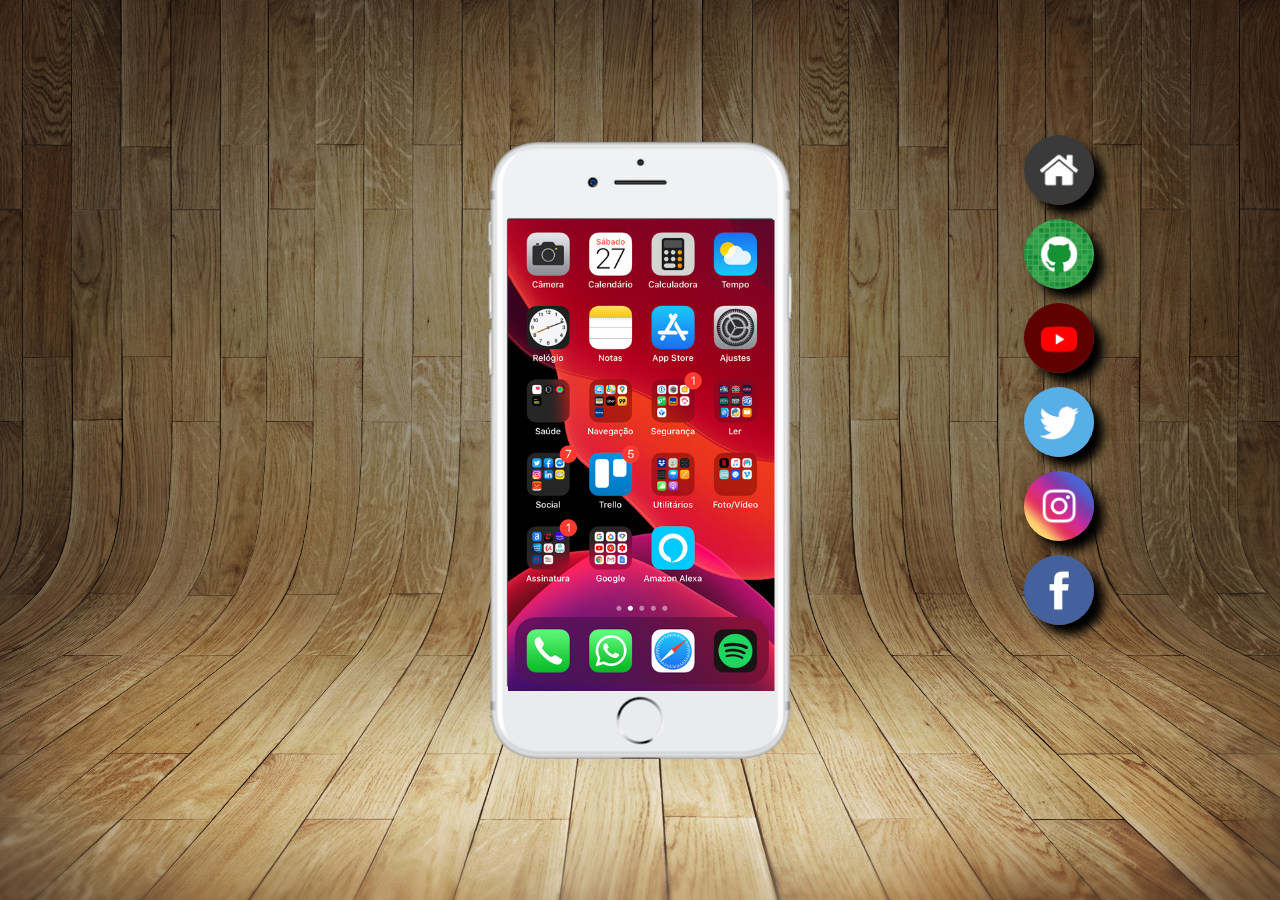
<file: index.html>
<!DOCTYPE html>
<html lang="pt-BR">
<head>
  <meta charset="UTF-8">
  <meta http-equiv="X-UA-Compatible" content="IE=edge">
  <meta name="viewport" content="width=device-width, initial-scale=1.0">
  <title>social midia on cellphone</title>
  <link rel="stylesheet" href="style.css">
  <link rel="shortcut icon" href="pacote-d013/favicon.ico" type="image/x-icon">
</head>
<body>
  <main>
    <section id="telefone">
      <iframe src="home.html" frameborder="0" name="tela"></iframe>
    </section>


    <section id="redes-sociais">
      <a href="home.html" target="tela"><img src="pacote-d013/imagens/logo-home.jpg" alt=""></a><br>

      <a href="github.html" target="tela"><img src="pacote-d013/imagens/logo-github.jpg" alt="GitHub"></a><br>

      <a href="youtube.html" target="tela"><img src="pacote-d013/imagens/logo-youtube.jpg" alt=""></a><br>

      <a href="tt.html" target="tela"><img src="pacote-d013/imagens/logo-twitter.jpg" alt=""></a><br>

      <a href="instagram.html" target="tela"><img src="pacote-d013/imagens/logo-instagram.jpg" alt=""></a><br>

      <a href="facebook.html" target="tela"><img src="pacote-d013/imagens/logo-facebook.jpg" alt=""></a><br>
    </section>
  </main>
</body>
</html>
</file>
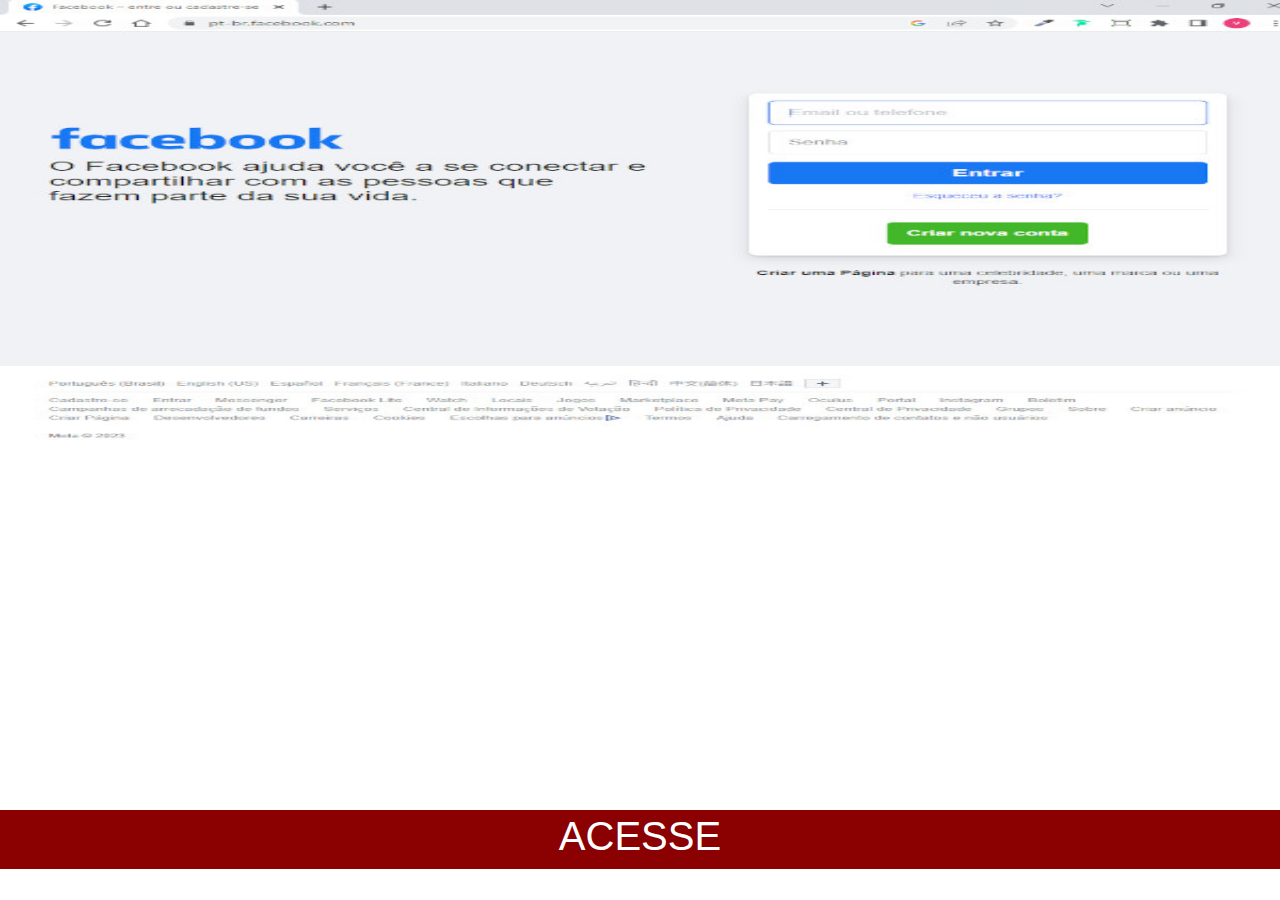
<file: facebook.html>
<!DOCTYPE html>
<html lang="pt-BR">
<head>
  <meta charset="UTF-8">
  <meta http-equiv="X-UA-Compatible" content="IE=edge">
  <meta name="viewport" content="width=device-width, initial-scale=1.0">
  <title>GitHub</title>
  <link rel="stylesheet" href="style2.css">
</head>
<body>
  
  <img src="facebook.jpg" alt="Facebook">
  <a href="https://pt-br.facebook.com/" target="_blank" >  ACESSE  </a>

</body>
</html>
</file>
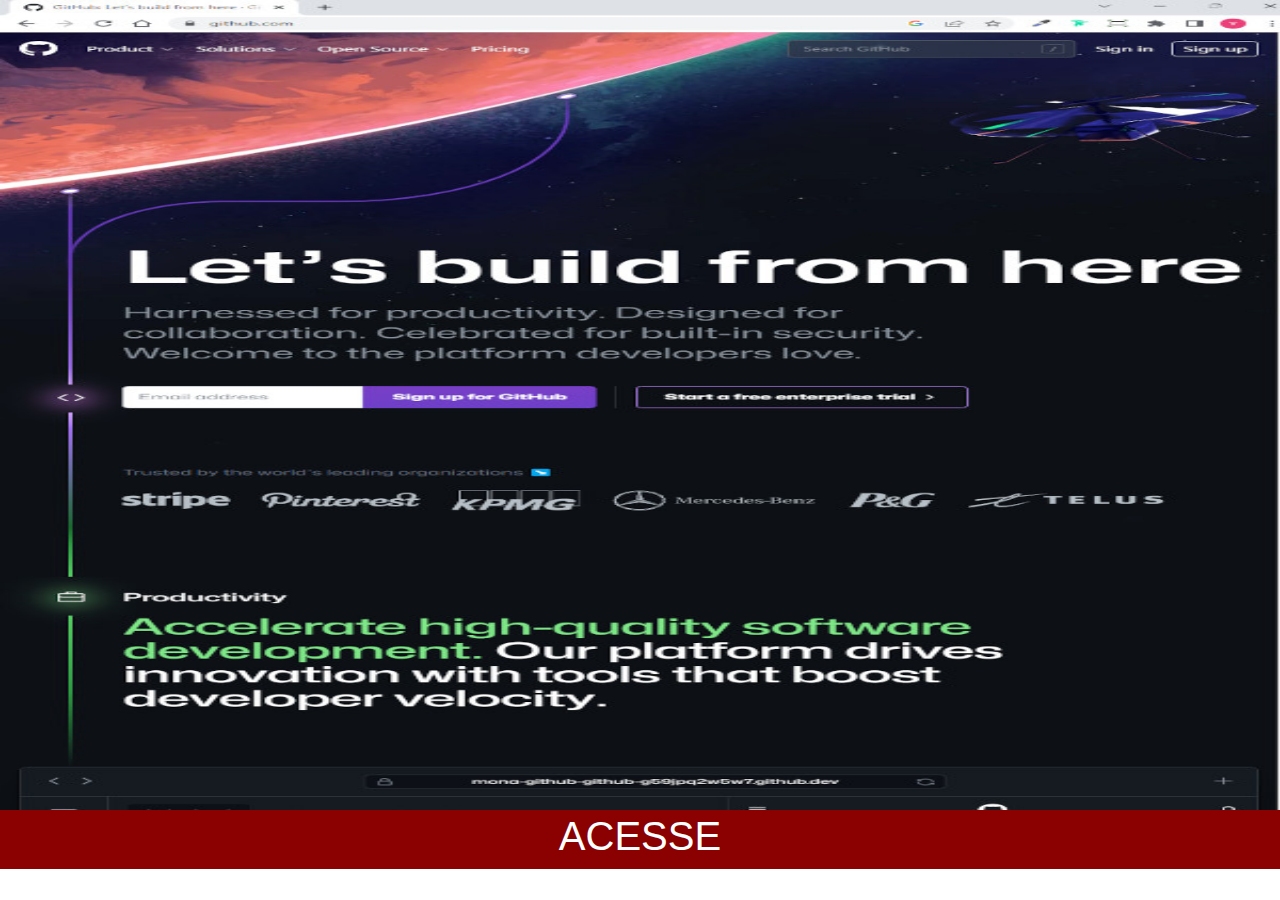
<file: github.html>
<!DOCTYPE html>
<html lang="pt-BR">
<head>
  <meta charset="UTF-8">
  <meta http-equiv="X-UA-Compatible" content="IE=edge">
  <meta name="viewport" content="width=device-width, initial-scale=1.0">
  <title>GitHub</title>
  <link rel="stylesheet" href="style2.css">
</head>
<body>
  
  <img src="github.jpg" alt="github">
  <a href="https://github.com/" target="_blank" >  ACESSE  </a>

</body>
</html>
</file>
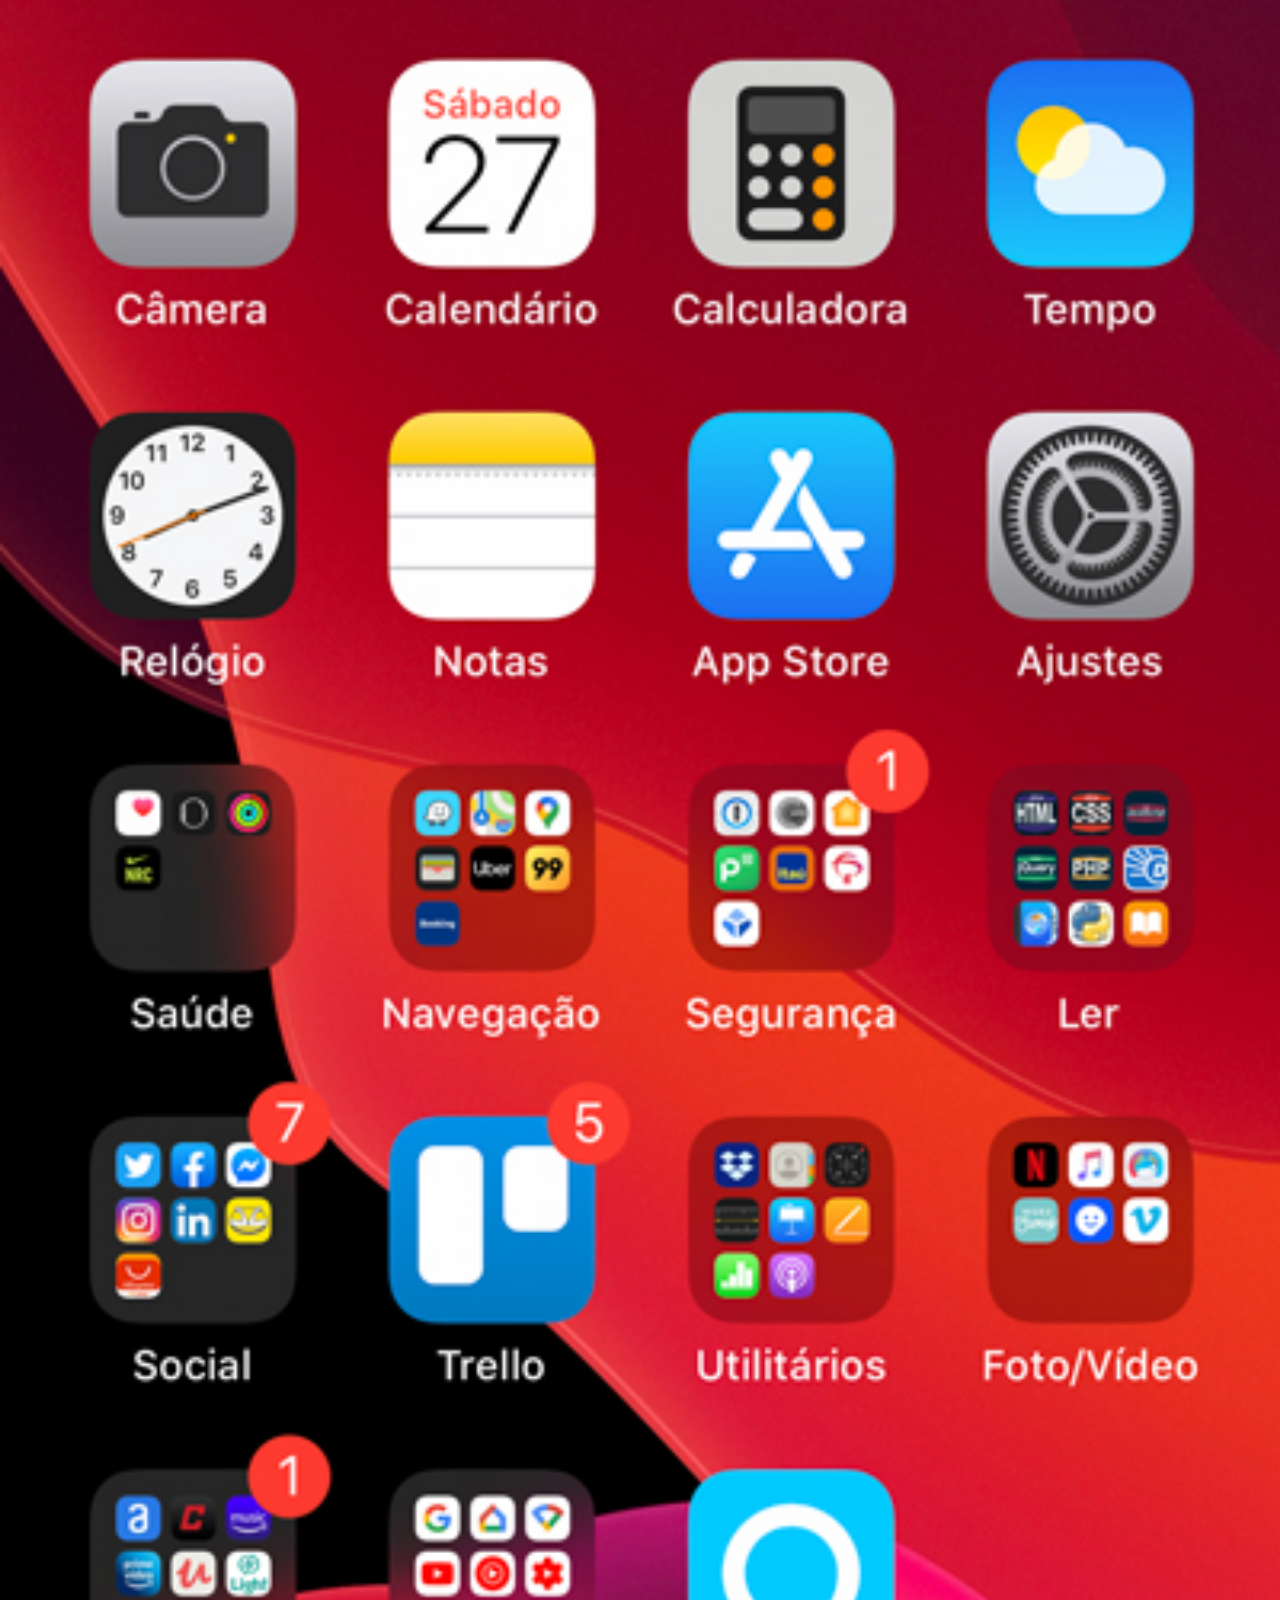
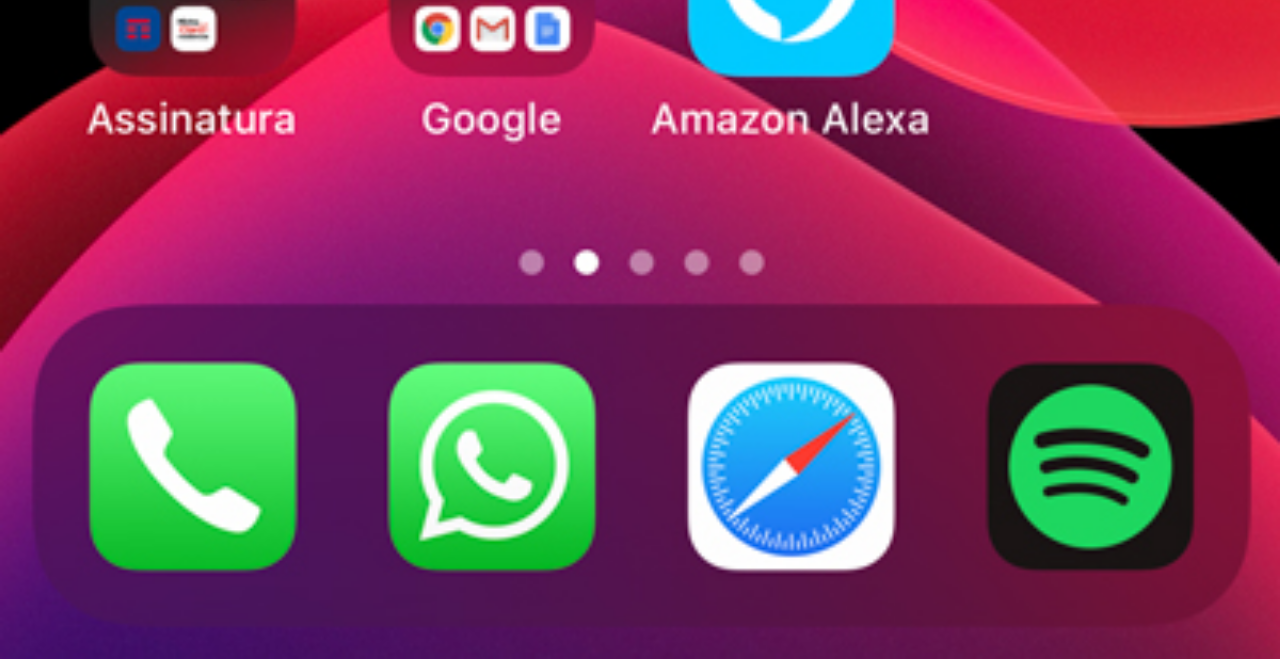
<file: home.html>
<!DOCTYPE html>
<html lang="pt-BR">
<head>
  <meta charset="UTF-8">
  <meta http-equiv="X-UA-Compatible" content="IE=edge">
  <meta name="viewport" content="width=device-width, initial-scale=1.0">
  <title>home</title>
  <style>
    *{
      margin: 0px;
      padding: 0px;
    }
    img{
      width: 100vw;
    }
    ::-webkit-scrollbar{
  width: 0px;
  height: 0px;
}
  </style>
</head>
<body>
  <img src="pacote-d013/imagens/tela-home.jpg" alt="tela inicial">
  
</body>
</html>
</file>
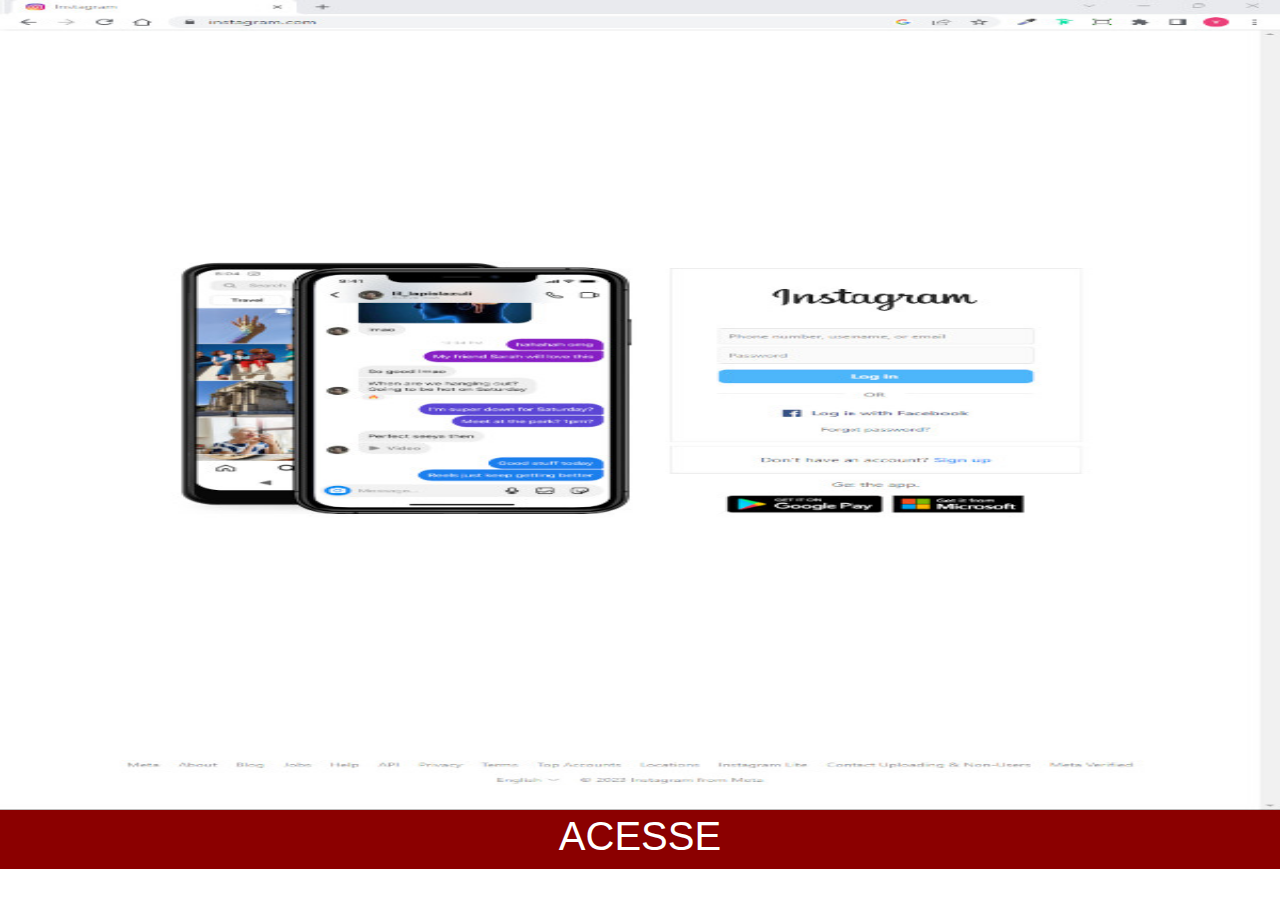
<file: instagram.html>
<!DOCTYPE html>
<html lang="pt-BR">
<head>
  <meta charset="UTF-8">
  <meta http-equiv="X-UA-Compatible" content="IE=edge">
  <meta name="viewport" content="width=device-width, initial-scale=1.0">
  <title>GitHub</title>
  <link rel="stylesheet" href="style2.css">
</head>
<body>
  
  <img src="instagram.jpg" alt="Instagran">
  <a href="https://www.instagram.com/" target="_blank" >  ACESSE  </a>

</body>
</html>
</file>
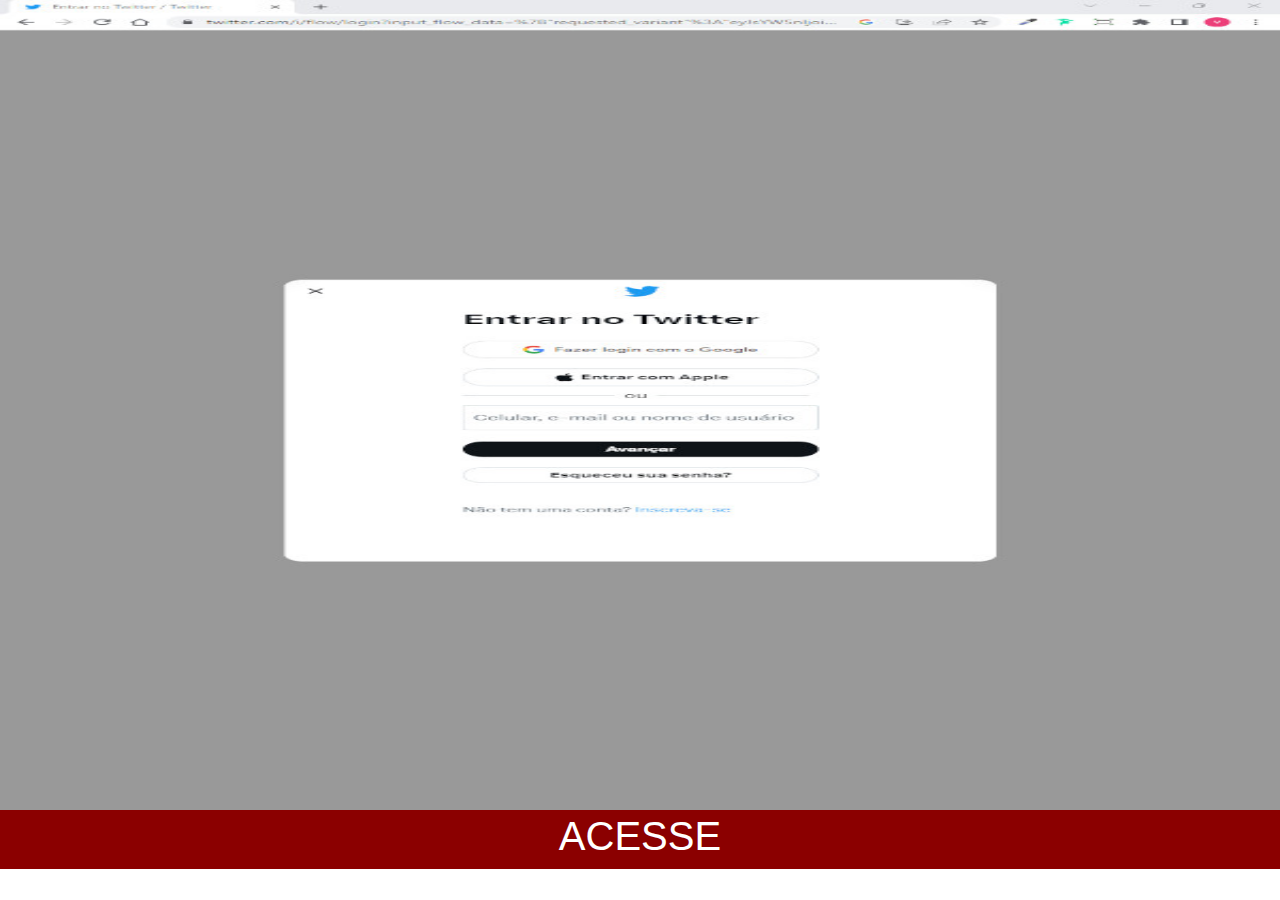
<file: tt.html>
<!DOCTYPE html>
<html lang="pt-BR">
<head>
  <meta charset="UTF-8">
  <meta http-equiv="X-UA-Compatible" content="IE=edge">
  <meta name="viewport" content="width=device-width, initial-scale=1.0">
  <title>GitHub</title>
  <link rel="stylesheet" href="style2.css">
</head>
<body>
  
  <img src="tt.jpg" alt="Twitter">
  <a href="https://twitter.com/" target="_blank" >  ACESSE  </a>

</body>
</html>
</file>
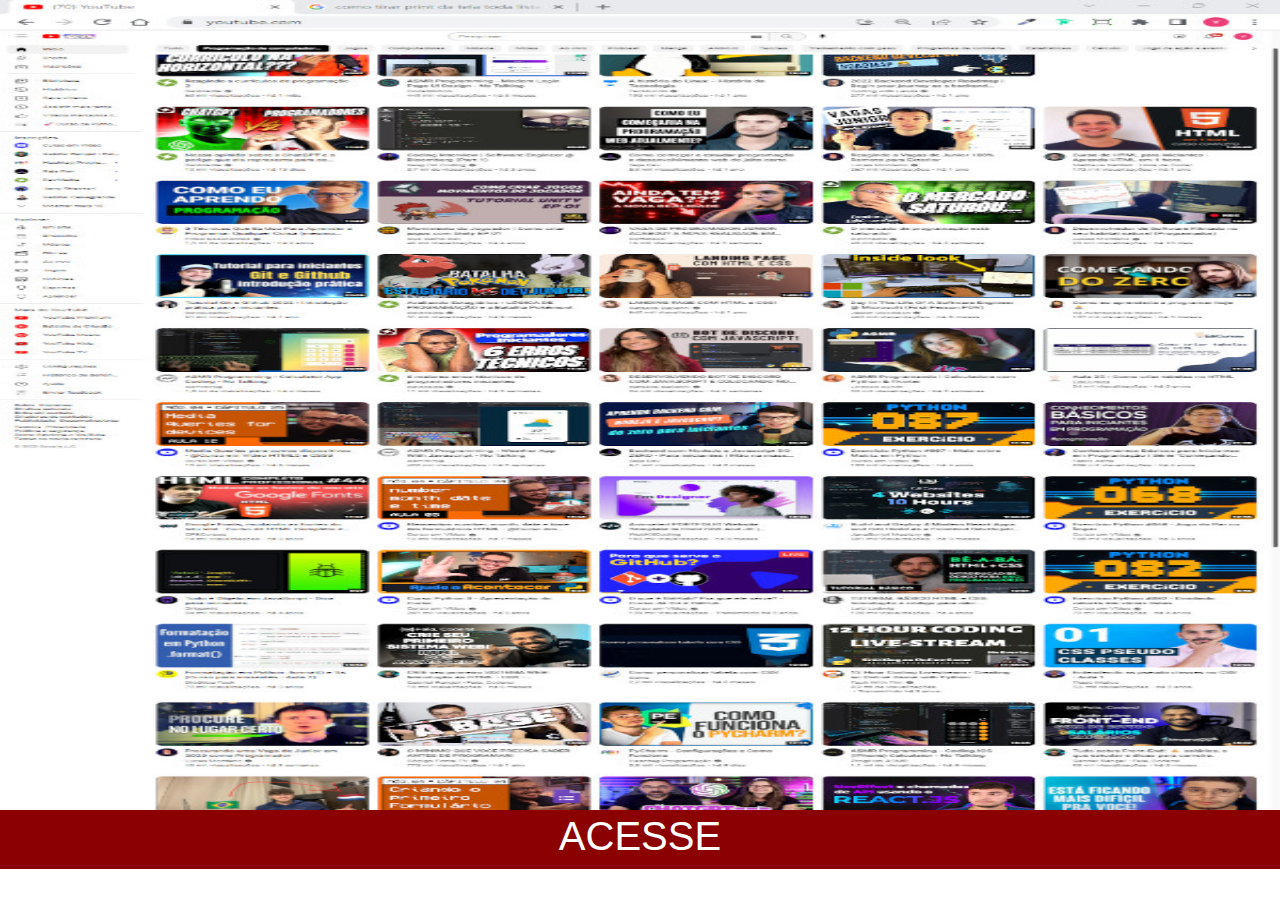
<file: youtube.html>
<!DOCTYPE html>
<html lang="pt-BR">
<head>
  <meta charset="UTF-8">
  <meta http-equiv="X-UA-Compatible" content="IE=edge">
  <meta name="viewport" content="width=device-width, initial-scale=1.0">
  <title>GitHub</title>
  <link rel="stylesheet" href="style2.css">
</head>
<body>
  
  <img src="youtube.jpg" alt="YouTube">
  <a href="https://www.youtube.com/" target="_blank" >  ACESSE  </a>

</body>
</html>
</file>
<file: style.css>
@charset "UTF-8";
::-webkit-scrollbar{
  width: 0px;
  height: 0px;
}
*{
  margin: 0px;
  padding: 0px;
}

body, main{
  width: 100vw;
  height: 100vh;
  background-image: url(pacote-d013/imagens/fundo-madeira.jpg);
  position: relative;
  background-attachment: fixed;
  background-repeat: no-repeat;
  background-size: cover;
}
iframe{
  position: relative;
  top: 81px;
  left: 22px;
  width: 267px;
  height: 472px;
  

}
section#telefone{
  position: absolute;
  background-image: url(pacote-d013/imagens/frame-iphone.png);
  width: 309px;
  height: 622px;
  background-repeat: no-repeat;
  background-size: cover;
  transform: translate(-50%,-50%);
  top: 50%;
  left: 50%;
  background-attachment: fixed;
  
}
img{
  width: 70px;
  height: 70px;
  border-radius: 50%;
  margin-bottom: 10px;
  box-sizing: border-box;
  box-shadow: 10px 10px 10px black;
}
img:hover{
  transform: translate(-5px, -5px);
  box-shadow: 10px 10px 10px white;
  transition: 2s;
}

section#redes-sociais{
  text-align: right;
  position: absolute;
  top: 15%;
  left: 80%;
}
</file>
<file: style2.css>
@charset "UTF-8";

*{
  margin: 0px;
  padding: 0px;
}
::-webkit-scrollbar{
  width: 0px;
  height: 0px;
}
img{
 width:  100vw;
 height: 90vh;
 
}

a:hover{
  background-color: red;
  text-decoration: underline;
  transition: 2s;
}

a{
  
  display: block;
  text-align: center;
  margin: -10px;
  padding: 10px;
  font-family: Arial, Helvetica, sans-serif;
  color: white;
  background-color: darkred;
  font-size: 2.5em;
  text-decoration: none;
}
</file>
